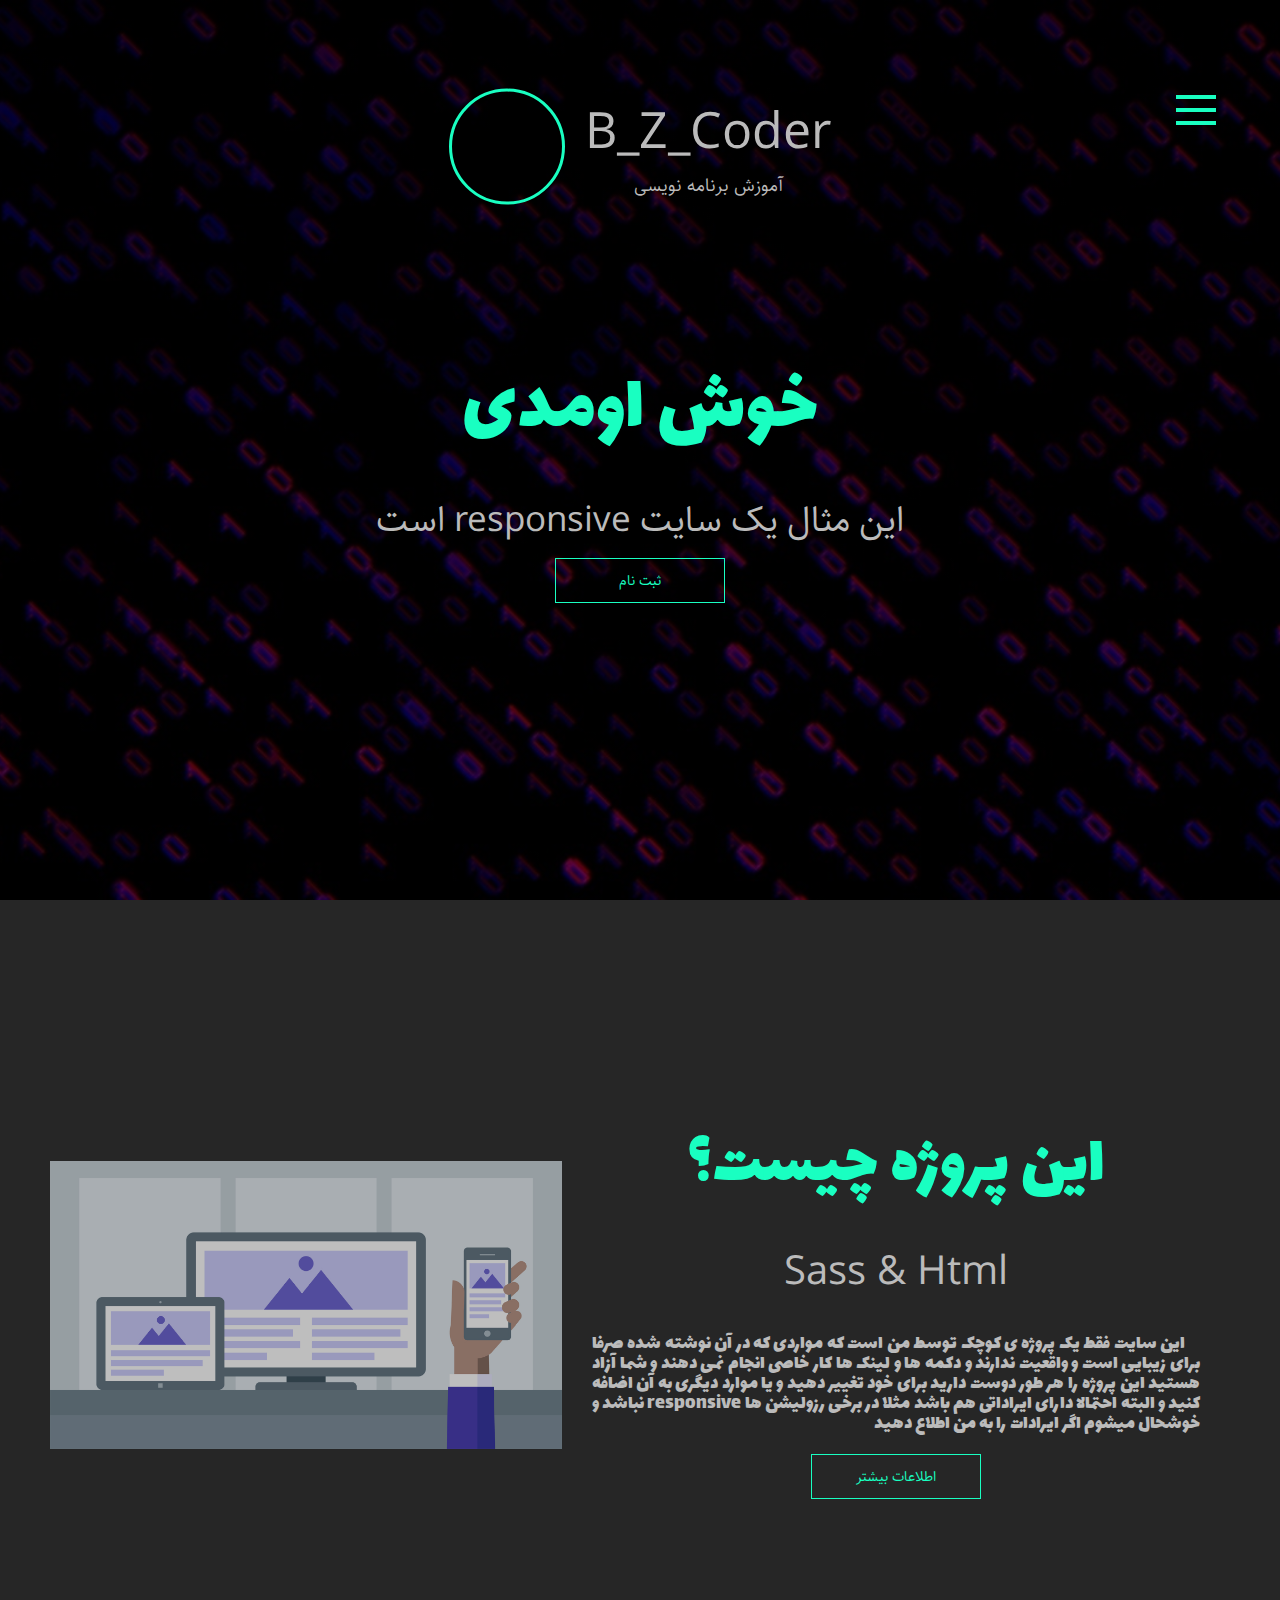
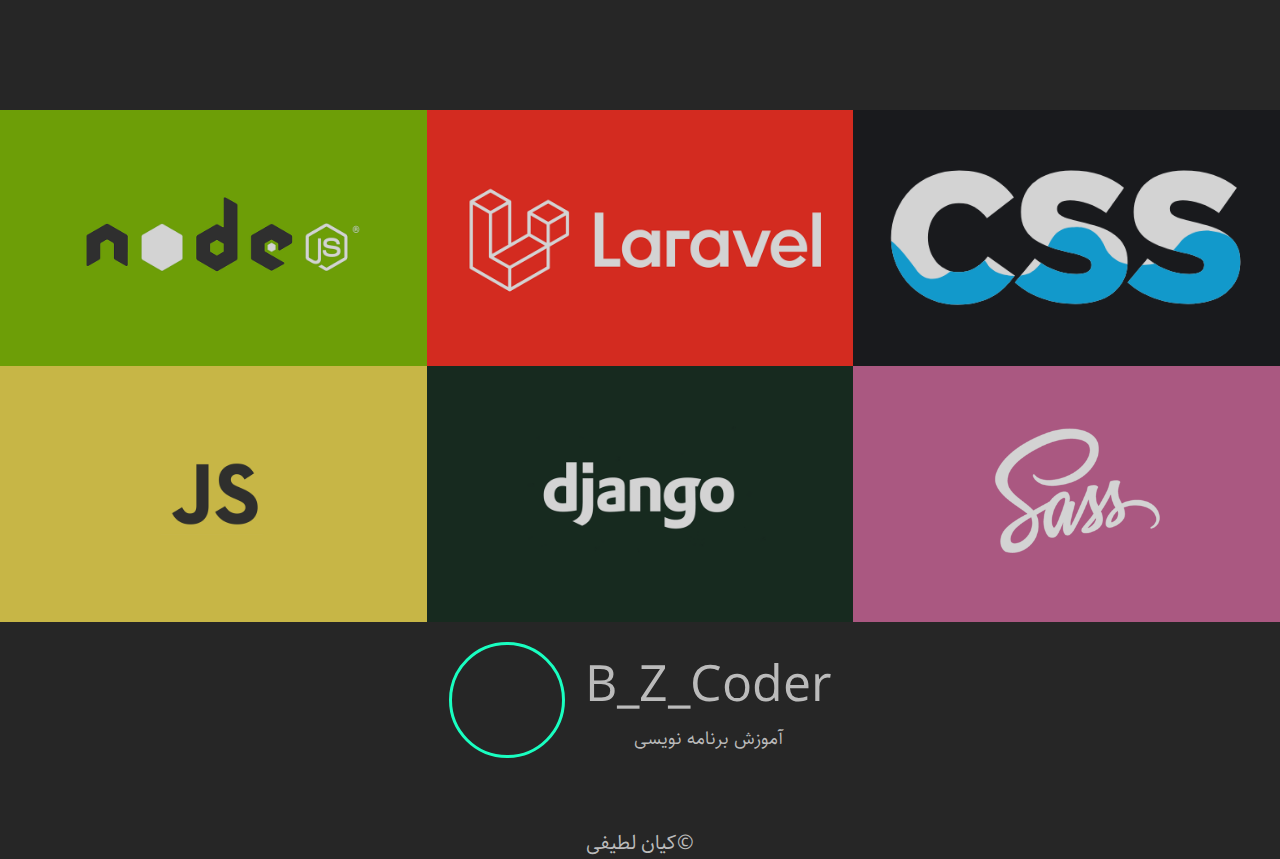
<file: index.html>
<html lang="en">

<head>
    <meta charset="UTF-8">
    <meta name="viewport" content="width=device-width, initial-scale=1.0">
    <link rel="stylesheet" href="https://use.fontawesome.com/releases/v5.5.0/css/all.css"
        integrity="sha384-B4dIYHKNBt8Bc12p+WXckhzcICo0wtJAoU8YZTY5qE0Id1GSseTk6S+L3BlXeVIU" crossorigin="anonymous">
    <link
        href="https://fonts.googleapis.com/css?family=Dancing+Script:400,700|Josefin+Sans:300,400,600,700|Nunito:300,400,600,700"
        rel="stylesheet">
    <link rel="stylesheet" href="css/main.css">
    <title>BZ Sass</title>
</head>

<body>
    <!-- nav start -->
    <nav class="navbar">
        <input type="checkbox" id="check" class="checkbox" hidden>
        <div class="hamburger-menu">
            <label for="check" class="menu">
                <div class="menu-line menu-line-1"></div>
                <div class="menu-line menu-line-2"></div>
                <div class="menu-line menu-line-3"></div>
            </label>
        </div>
        <div class="navbar-navigation">
            <div class="navbar-navigation-left">
                <img src="./image/nav-img-1.jpg"  class="left-img left-img-1">
                <img src="./image/nav-img-2.png"  class="left-img left-img-2">
                <img src="./image/nav-img-3.jpg"  class="left-img left-img-3">
            </div>
            <div class="navbar-navigation-right">
                <ul class="nav-list">
                    <li class="nav-list-item">
                        <a href="#" class="nav-list-link">خانه</a>
                    </li>
                    <li class="nav-list-item">
                        <a href="#" class="nav-list-link">درباره ی ما</a>
                    </li>
                    <li class="nav-list-item">
                        <a href="#" class="nav-list-link">خرید</a>
                    </li>
                    <li class="nav-list-item">
                        <a href="#" class="nav-list-link">آموزش ها</a>
                    </li>
                    <li class="nav-list-item">
                        <a href="#" class="nav-list-link">تماس با ما</a>
                    </li>
                    <li class="nav-list-item">
                        <a href="#" class="nav-list-link"></a>
                    </li>
                </ul>
            </div>
        </div>
    </nav>
    <!-- nav end -->

    <!-- header start -->
    <header class="header">
        <div class="brand">
            <a href="#" class=logo>
                <i class="fa fa-code"></i>
            </a>
            <div>
                <h1 class="main-name">B_Z_Coder</h1>
                <p class="sub-name">آموزش برنامه نویسی</p>
            </div>
        </div>
        <div class="header-banner">
            <h1 class="main-heading">خوش اومدی</h1>
            <h3 class="sub-heading"> است responsive  این مثال یک سایت </h3>
            <button class="main-btn">ثبت نام</button>
        </div>
    </header>
    <!-- header end -->

    <!-- about us start -->
    <section class="about-us">
        <div class="about-us-left">
            <img src="./image/img-about-us-1.jpg" alt="درباره ی ما">
        </div>
        <div class="about-us-right">
            <h1 class="main-heading">این پروژه چیست؟</h1>
            <h3 class="sub-heading">Sass & Html</h3>
                <div class="stars">
                    <i class="fa fa-star-of-life star"></i>
                    <i class="fa fa-star-of-life star"></i>
                    <i class="fa fa-star-of-life star"></i>
                </div>
                <p class="description">این سایت فقط یک پروژه ی کوچک توسط من است که مواردی که در آن نوشته شده
                    صرفا برای زیبایی است و واقعیت ندارند و دکمه ها و لینک ها کار خاصی انجام نمی دهند و شما آزاد هستید این
                    پروژه را هر طور دوست دارید برای خود تغییر دهید و یا موارد دیگری به آن اضافه کنید و البته احتمالا دارای ایراداتی
                    هم باشد مثلا در برخی رزولیشن ها <span>responsive</span> نباشد و خوشحال میشوم اگر ایرادات را به من اطلاع دهید
                </p>
                <div class="stars">
                    <i class="fa fa-star-of-life star"></i>
                    <i class="fa fa-star-of-life star"></i>
                    <i class="fa fa-star-of-life star"></i>
                </div>
                <button class="main-btn">اطلاعات بیشتر</button>
        </div>
    </section>
    <!-- about us end -->

    <!-- gallery start -->
    <section class="gallery">
        <div class="cards-wrapper">
            <div class="card">
                <div class="card-overlay">
                    <h1 class="card-overlay-heading">دوره آموزشی</h1>
                    <p class="card-overlay-paragraph">قیمت :500 تومان</p>
                    <button class="card-overlay-btn">خرید</button>
                </div>
                <img src="./image/gallery-img-1.png" class="card-img">
            </div>
            <div class="card">
                <div class="card-overlay">
                    <h1 class="card-overlay-heading">دوره آموزشی</h1>
                    <p class="card-overlay-paragraph">قیمت :500 تومان</p>
                    <button class="card-overlay-btn">خرید</button>
                </div>
                <img src="./image/gallery-img-2.png" class="card-img">
            </div>
            <div class="card">
                <div class="card-overlay">
                    <h1 class="card-overlay-heading">دوره آموزشی</h1>
                    <p class="card-overlay-paragraph">قیمت :500 تومان</p>
                    <button class="card-overlay-btn">خرید</button>
                </div>
                <img src="./image/gallery-img-3.png" class="card-img">
            </div>
            <div class="card">
                <div class="card-overlay">
                    <h1 class="card-overlay-heading">دوره آموزشی</h1>
                    <p class="card-overlay-paragraph">قیمت :500 تومان</p>
                    <button class="card-overlay-btn">خرید</button>
                </div>
                <img src="./image/gallery-img-4.png" class="card-img">
            </div>
            <div class="card">
                <div class="card-overlay">
                    <h1 class="card-overlay-heading">دوره آموزشی</h1>
                    <p class="card-overlay-paragraph">قیمت :500 تومان</p>
                    <button class="card-overlay-btn">خرید</button>
                </div>
                <img src="./image/gallery-img-5.png" class="card-img">
            </div>
            <div class="card">
                <div class="card-overlay">
                    <h1 class="card-overlay-heading">دوره آموزشی</h1>
                    <p class="card-overlay-paragraph">قیمت :500 تومان</p>
                    <button class="card-overlay-btn">خرید</button>
                </div>
                <img src="./image/gallery-img-6.png" class="card-img">
            </div>
        </div>
    </section>
    <!-- gallery end -->

    <!-- footer start -->
    <footer class="footer">
        <div class="footer-header">
            <a href="#" class=logo>
                <i class="fa fa-code"></i>
            </a>
            <div>
                <h1 class="main-name">B_Z_Coder</h1>
                <p class="sub-name">آموزش برنامه نویسی</p>
            </div>
        </div>
        <div class="footer-social-media">
            <ul class="social-media">
                <li class="social-media-item">
                    <a href="" class="social-media-link">
                        <i class="fab fa-facebook-square"></i>
                    </a>
                </li>
                <li class="social-media-item">
                    <a href="" class="social-media-link">
                        <i class="fab fa-google-plus-square"></i>
                    </a>
                </li>
                <li class="social-media-item">
                    <a href="" class="social-media-link">
                        <i class="fab fa-instagram"></i>
                    </a>
                </li>
                <li class="social-media-item">
                    <a href="" class="social-media-link">
                        <i class="fab fa-youtube"></i>
                    </a>
                </li>
            </ul>
        </div>
        <div class="footer-copyright">
            <p class="footer-copyright-paragraph">
                &copy;کیان لطیفی 
            </p>
        </div>
    </footer>
    <!-- footer end -->
</body>

</html>
</file>
<file: css/main.css>
@font-face {
  font-family: Sahel;
  src: url("../fonts/sahel/Sahel.eot");
  src: url("../fonts/sahel/Sahel.ttf") format("ttf"), url("../fonts/sahel/Sahel.woff") format("woff");
  font-weight: normal;
}

@font-face {
  font-family: Lalezar;
  src: url("../fonts/lalezar/TTF/Lalezar-Regular.ttf");
  font-weight: normal;
}

.hamburger-menu .menu, .card-overlay, .card-img {
  width: 100%;
  height: 100%;
}

* {
  padding: 0;
  margin: 0;
}

body {
  background-color: #262626;
}

.navbar {
  position: relative;
  z-index: 200;
}

.navbar-navigation {
  display: -webkit-box;
  display: -ms-flexbox;
  display: flex;
}

.navbar-navigation-left {
  width: 50vW;
  height: 100vh;
  background-color: #262626;
  position: fixed;
  left: -50vw;
  -webkit-transition: left 0.8s cubic-bezier(1, 0, 0, 1);
  transition: left 0.8s cubic-bezier(1, 0, 0, 1);
}

@media (max-width: 800px) {
  .navbar-navigation-left {
    display: none;
  }
}

.navbar-navigation-left .left-img {
  width: 50%;
  position: absolute;
  -webkit-box-shadow: 0 15px 60px rgba(0, 0, 0, 0.4);
          box-shadow: 0 15px 60px rgba(0, 0, 0, 0.4);
  opacity: 0.7;
  border-radius: 10px;
}

@media (max-width: 1300px) {
  .navbar-navigation-left .left-img {
    width: 55%;
  }
}

@media (max-width: 1000px) {
  .navbar-navigation-left .left-img {
    width: 65%;
  }
}

.navbar-navigation-left .left-img-1 {
  top: 15%;
  left: 15%;
}

@media (max-width: 1000px) {
  .navbar-navigation-left .left-img-1 {
    left: 5%;
  }
}

.navbar-navigation-left .left-img-2 {
  top: 35%;
  left: 25%;
}

@media (max-width: 1000px) {
  .navbar-navigation-left .left-img-2 {
    left: 15%;
  }
}

.navbar-navigation-left .left-img-3 {
  top: 55%;
  left: 35%;
}

@media (max-width: 1000px) {
  .navbar-navigation-left .left-img-3 {
    left: 25%;
  }
}

.navbar-navigation-right {
  width: 50vw;
  height: 100vh;
  background-color: #1f1d1d;
  position: fixed;
  right: -50vw;
  display: -webkit-box;
  display: -ms-flexbox;
  display: flex;
  -webkit-box-pack: center;
      -ms-flex-pack: center;
          justify-content: center;
  -webkit-box-align: center;
      -ms-flex-align: center;
          align-items: center;
  -webkit-transition: right 0.8s cubic-bezier(1, 0, 0, 1);
  transition: right 0.8s cubic-bezier(1, 0, 0, 1);
}

@media (max-width: 800px) {
  .navbar-navigation-right {
    width: 100vw;
    right: -100vw;
  }
}

.navbar-navigation .nav-list-item {
  list-style: none;
}

.navbar-navigation .nav-list-link {
  font-family: Lalezar, Tahoma;
  font-size: 50px;
  font-weight: 300;
  color: #bbb;
  text-decoration: none;
  display: block;
  margin: 20px;
  text-align: center;
  -webkit-transition: all 0.5s;
  transition: all 0.5s;
}

@media (max-width: 600px) {
  .navbar-navigation .nav-list-link {
    font-size: 30px;
  }
}

.navbar-navigation .nav-list-link:hover {
  color: #19FFC1;
  letter-spacing: 4px;
}

.checkbox:checked ~ .navbar-navigation .navbar-navigation-left {
  left: 0;
}

.checkbox:checked ~ .navbar-navigation .navbar-navigation-right {
  right: 0;
}

.checkbox:checked ~ .hamburger-menu .menu {
  -webkit-transform: rotateZ(90deg);
          transform: rotateZ(90deg);
}

.checkbox:checked ~ .hamburger-menu .menu-line-1 {
  -webkit-transform: rotateZ(-40deg);
          transform: rotateZ(-40deg);
}

.checkbox:checked ~ .hamburger-menu .menu-line-2 {
  opacity: 0;
}

.checkbox:checked ~ .hamburger-menu .menu-line-3 {
  -webkit-transform: rotateZ(40deg);
          transform: rotateZ(40deg);
}

.header {
  width: 100%;
  height: 100vh;
  position: relative;
  background: -webkit-gradient(linear, left top, left bottom, from(rgba(0, 0, 0, 0.8)), to(rgba(0, 0, 0, 0.6))), url(../image/main-image-3.jpg) center no-repeat;
  background: linear-gradient(rgba(0, 0, 0, 0.8), rgba(0, 0, 0, 0.6)), url(../image/main-image-3.jpg) center no-repeat;
  background-size: cover;
}

.header .brand {
  position: absolute;
  top: 15%;
  left: 50%;
  -webkit-transform: translate(-50%, -40%);
          transform: translate(-50%, -40%);
  display: -webkit-box;
  display: -ms-flexbox;
  display: flex;
  -webkit-box-align: center;
      -ms-flex-align: center;
          align-items: center;
}

@media (max-width: 800px) {
  .header .brand {
    position: absolute;
    top: 12%;
    left: 50%;
    -webkit-transform: translate(-50%, -40%);
            transform: translate(-50%, -40%);
  }
}

.header-banner {
  text-align: center;
  position: absolute;
  top: 50%;
  left: 50%;
  -webkit-transform: translate(-50%, -40%);
          transform: translate(-50%, -40%);
}

.about-us {
  height: 90vh;
  display: -webkit-box;
  display: -ms-flexbox;
  display: flex;
  -webkit-box-align: center;
      -ms-flex-align: center;
          align-items: center;
}

@media (max-width: 800px) {
  .about-us {
    height: 70vh;
  }
}

.about-us-left {
  width: 40%;
}

@media (max-width: 800px) {
  .about-us-left {
    display: none;
  }
}

.about-us-left img {
  width: 100%;
  opacity: .7;
  display: -webkit-box;
  display: -ms-flexbox;
  display: flex;
  padding: 0 50px;
}

.about-us-right {
  width: 60%;
  display: -webkit-box;
  display: -ms-flexbox;
  display: flex;
  -webkit-box-orient: vertical;
  -webkit-box-direction: normal;
      -ms-flex-direction: column;
          flex-direction: column;
  -webkit-box-align: center;
      -ms-flex-align: center;
          align-items: center;
  padding: 0 80px;
  -webkit-box-sizing: border-box;
          box-sizing: border-box;
}

@media (max-width: 1300px) {
  .about-us-right {
    padding: 0 80px;
  }
}

@media (max-width: 800px) {
  .about-us-right {
    width: 100%;
    padding: 0 20px;
  }
}

.about-us-right .main-heading {
  font-size: 80px;
  margin-bottom: 20px;
}

@media (max-width: 1600px) {
  .about-us-right .main-heading {
    font-size: 70px;
  }
}

@media (max-width: 1000px) {
  .about-us-right .main-heading {
    font-size: 50px;
  }
}

@media (max-width: 500px) {
  .about-us-right .main-heading {
    font-size: 30px;
  }
}

@media (max-width: 400px) {
  .about-us-right .main-heading {
    font-size: 20px;
  }
}

@media (max-width: 300px) {
  .about-us-right .main-heading {
    font-size: 15px;
  }
}

.about-us-right .sub-heading {
  font-size: 40px;
}

@media (max-width: 1600px) {
  .about-us-right .sub-heading {
    font-size: 50px;
  }
}

@media (max-width: 1300px) {
  .about-us-right .sub-heading {
    font-size: 40px;
  }
}

@media (max-width: 1000px) {
  .about-us-right .sub-heading {
    font-size: 30px;
  }
}

@media (max-width: 800px) {
  .about-us-right .sub-heading {
    font-size: 25px;
  }
}

@media (max-width: 600px) {
  .about-us-right .sub-heading {
    font-size: 20px;
  }
}

@media (max-width: 500px) {
  .about-us-right .sub-heading {
    font-size: 18px;
  }
}

.about-us-right .stars {
  margin: 10px 0;
}

@media (max-width: 1000px) {
  .about-us-right .stars {
    margin: 10px 0;
  }
}

.about-us-right .star {
  font-size: 15px;
  color: #19FFC1;
  margin-left: 10px;
}

@media (max-width: 1000px) {
  .about-us-right .star {
    font-size: 12px;
  }
}

.about-us-right .description {
  font-family: Lalezar, Tahoma;
  font-size: 25px;
  line-height: 25px;
  color: #bbb;
  direction: rtl;
  text-align: justify;
}

.about-us-right .description::first-letter {
  padding-right: 15px;
}

@media (max-width: 1600px) {
  .about-us-right .description {
    font-size: 20px;
    line-height: 20px;
  }
}

@media (max-width: 1000px) {
  .about-us-right .description {
    font-size: 14px;
    line-height: 14px;
  }
}

@media (max-width: 400px) {
  .about-us-right .description {
    font-size: 10px;
    line-height: 10px;
  }
}

.gallery .cards-wrapper {
  display: -webkit-box;
  display: -ms-flexbox;
  display: flex;
  -ms-flex-wrap: wrap;
      flex-wrap: wrap;
}

.footer {
  display: -webkit-box;
  display: -ms-flexbox;
  display: flex;
  -webkit-box-pack: center;
      -ms-flex-pack: center;
          justify-content: center;
  -webkit-box-align: center;
      -ms-flex-align: center;
          align-items: center;
  -webkit-box-orient: vertical;
  -webkit-box-direction: normal;
      -ms-flex-direction: column;
          flex-direction: column;
}

@media (max-width: 500px) {
  .footer {
    padding: 40px 0;
  }
}

.footer-header {
  display: -webkit-box;
  display: -ms-flexbox;
  display: flex;
  -webkit-box-align: center;
      -ms-flex-align: center;
          align-items: center;
  margin-top: 20px;
  margin-bottom: 40px;
}

.footer .social-media {
  display: -webkit-box;
  display: -ms-flexbox;
  display: flex;
  width: 300px;
  -webkit-box-pack: justify;
      -ms-flex-pack: justify;
          justify-content: space-between;
  margin-bottom: 30px;
}

@media (max-width: 500px) {
  .footer .social-media {
    width: 200px;
    margin-bottom: 40px;
  }
}

.footer .social-media-item {
  list-style: none;
}

.footer .social-media-link {
  text-decoration: none;
  font-size: 50px;
  color: #bbb;
  -webkit-transition: color 0.5s;
  transition: color 0.5s;
}

.footer .social-media-link:hover {
  color: #19FFC1;
}

@media (max-width: 1000px) {
  .footer .social-media-link {
    font-size: 35px;
  }
}

.footer-copyright-paragraph {
  font-family: Sahel, Tahoma;
  font-size: 20px;
  color: #bbb;
  direction: rtl;
}

@media (max-width: 800px) {
  .footer-copyright-paragraph {
    width: 100%;
    margin: auto;
    text-align: center;
  }
}

@media (max-width: 500px) {
  .footer-copyright-paragraph {
    font-size: 14px;
  }
}

.hamburger-menu {
  width: 40px;
  height: 40px;
  position: fixed;
  top: 10%;
  right: 5%;
  z-index: 300;
}

@media (max-width: 800px) {
  .hamburger-menu {
    width: 35px;
    height: 35px;
  }
}

@media (max-width: 500px) {
  .hamburger-menu {
    width: 25px;
    height: 25px;
  }
}

.hamburger-menu .menu {
  display: -webkit-box;
  display: -ms-flexbox;
  display: flex;
  -webkit-box-orient: vertical;
  -webkit-box-direction: normal;
      -ms-flex-direction: column;
          flex-direction: column;
  -ms-flex-pack: distribute;
      justify-content: space-around;
  cursor: pointer;
  -webkit-transition: -webkit-transform 0.5s;
  transition: -webkit-transform 0.5s;
  transition: transform 0.5s;
  transition: transform 0.5s, -webkit-transform 0.5s;
}

.hamburger-menu .menu-line {
  width: 100%;
  height: 4px;
  background-color: #19FFC1;
  -webkit-transition: all  0.5s 0.5s;
  transition: all  0.5s 0.5s;
  -webkit-transform-origin: right;
          transform-origin: right;
}

@media (max-width: 800px) {
  .hamburger-menu .menu-line {
    height: 3px;
  }
}

@media (max-width: 500px) {
  .hamburger-menu .menu-line {
    height: 2px;
  }
}

.logo {
  display: -webkit-box;
  display: -ms-flexbox;
  display: flex;
  -webkit-box-pack: center;
      -ms-flex-pack: center;
          justify-content: center;
  -webkit-box-align: center;
      -ms-flex-align: center;
          align-items: center;
  font-size: 70px;
  color: #19FFC1;
  text-decoration: none;
  width: 110px;
  height: 110px;
  margin-right: 20px;
  border: 3px solid #19FFC1;
  border-radius: 50%;
}

@media (max-width: 1000px) {
  .logo {
    font-size: 50px;
    width: 90px;
    height: 90px;
  }
}

@media (max-width: 600px) {
  .logo {
    font-size: 40px;
    width: 70px;
    height: 70px;
  }
}

@media (max-width: 600px) {
  .logo {
    font-size: 30px;
    width: 50px;
    height: 50px;
    border-width: 2px;
  }
}

.main-name {
  font-family: Sahel, Tahoma;
  font-size: 50px;
  color: #bbb;
  font-weight: 300;
}

@media (max-width: 1000px) {
  .main-name {
    font-size: 40px;
  }
}

@media (max-width: 800px) {
  .main-name {
    font-size: 35px;
  }
}

@media (max-width: 600px) {
  .main-name {
    font-size: 30px;
  }
}

@media (max-width: 500px) {
  .main-name {
    font-size: 25px;
    text-align: center;
  }
}

.sub-name {
  font-family: Sahel, Tahoma;
  font-size: 18px;
  color: #bbb;
  text-align: center;
  letter-spacing: 0;
  font-weight: 300;
}

@media (max-width: 800px) {
  .sub-name {
    font-size: 16px;
  }
}

@media (max-width: 600px) {
  .sub-name {
    font-size: 14px;
  }
}

.main-heading {
  font-family: Lalezar, Tahoma;
  font-size: 100px;
  font-weight: 100;
  color: #19FFC1;
  margin-bottom: 20px;
}

@media (max-width: 1600px) {
  .main-heading {
    font-size: 80px;
  }
}

@media (max-width: 1000px) {
  .main-heading {
    font-size: 60px;
  }
}

@media (max-width: 600px) {
  .main-heading {
    font-size: 40px;
    margin-bottom: 10px;
  }
}

@media (max-width: 600px) {
  .main-heading {
    font-size: 30px;
  }
}

.sub-heading {
  font-family: Sahel, Tahoma;
  font-size: 45px;
  font-weight: 300;
  color: #bbb;
  margin-bottom: 20px;
  text-align: center;
}

@media (max-width: 1600px) {
  .sub-heading {
    font-size: 40px;
    margin-bottom: 10px;
  }
}

@media (max-width: 1300px) {
  .sub-heading {
    font-size: 35px;
    margin-bottom: 10px;
  }
}

@media (max-width: 1000px) {
  .sub-heading {
    font-size: 30px;
  }
}

@media (max-width: 800px) {
  .sub-heading {
    font-size: 20px;
  }
}

@media (max-width: 600px) {
  .sub-heading {
    font-size: 15px;
  }
}

@media (max-width: 500px) {
  .sub-heading {
    font-size: 12px;
  }
}

@media (max-width: 400px) {
  .sub-heading {
    font-size: 8px;
    margin-bottom: 5px;
  }
}

.main-btn {
  width: 170px;
  height: 45px;
  font-family: Sahel, Tahoma;
  font-size: 14px;
  text-transform: uppercase;
  letter-spacing: 1px;
  color: #19FFC1;
  background-color: transparent;
  border: 1px solid #19FFC1;
  cursor: pointer;
  -webkit-transition: all 0.4s;
  transition: all 0.4s;
}

.main-btn:hover {
  background-color: #19FFC1;
  color: #262626;
}

@media (max-width: 800px) {
  .main-btn {
    width: 150px;
    height: 35px;
    font-size: 12px;
  }
}

@media (max-width: 500px) {
  .main-btn {
    width: 130px;
    height: 30px;
    font-size: 10px;
  }
}

.card {
  width: 33.3333%;
  height: 20vw;
  position: relative;
  overflow: hidden;
}

.card:hover .card-overlay {
  left: 0;
}

.card-overlay {
  display: -webkit-box;
  display: -ms-flexbox;
  display: flex;
  -webkit-box-pack: center;
      -ms-flex-pack: center;
          justify-content: center;
  -webkit-box-align: center;
      -ms-flex-align: center;
          align-items: center;
  -webkit-box-orient: vertical;
  -webkit-box-direction: normal;
      -ms-flex-direction: column;
          flex-direction: column;
  position: absolute;
  top: 0;
  left: -100%;
  color: #fff;
  background-color: rgba(25, 255, 193, 0.6);
  z-index: 10;
  -webkit-transition: left 0.5s;
  transition: left 0.5s;
}

.card-overlay-heading {
  font-family: Lalezar, Tahoma;
  font-size: 50px;
  font-weight: 300;
}

@media (max-width: 900px) {
  .card-overlay-heading {
    font-size: 35px;
  }
}

@media (max-width: 600px) {
  .card-overlay-heading {
    font-size: 25px;
  }
}

@media (max-width: 500px) {
  .card-overlay-heading {
    display: none;
  }
}

.card-overlay-paragraph {
  font-family: Sahel, Tahoma;
  font-size: 30px;
  margin-bottom: 30px;
  font-weight: 300;
}

@media (max-width: 900px) {
  .card-overlay-paragraph {
    font-size: 20px;
  }
}

@media (max-width: 600px) {
  .card-overlay-paragraph {
    font-size: 15px;
  }
}

@media (max-width: 500px) {
  .card-overlay-paragraph {
    display: none;
  }
}

.card-overlay-btn {
  width: 150px;
  height: 40px;
  color: #19FFC1;
  background-color: #fff;
  font-family: Lalezar, Tahoma;
  font-size: 14px;
  border: 1px solid #19FFC1;
  border-radius: 30px;
  outline: none;
  cursor: pointer;
}

@media (max-width: 900px) {
  .card-overlay-btn {
    font-size: 12px;
    width: 130px;
    height: 30px;
  }
}

@media (max-width: 600px) {
  .card-overlay-btn {
    font-size: 10px;
    width: 100px;
  }
}

@media (max-width: 500px) {
  .card-overlay-btn {
    font-size: 10px;
    width: 80px;
  }
}

.card-img {
  -o-object-fit: cover;
     object-fit: cover;
  opacity: 0.8;
}
/*# sourceMappingURL=main.css.map */
</file>
